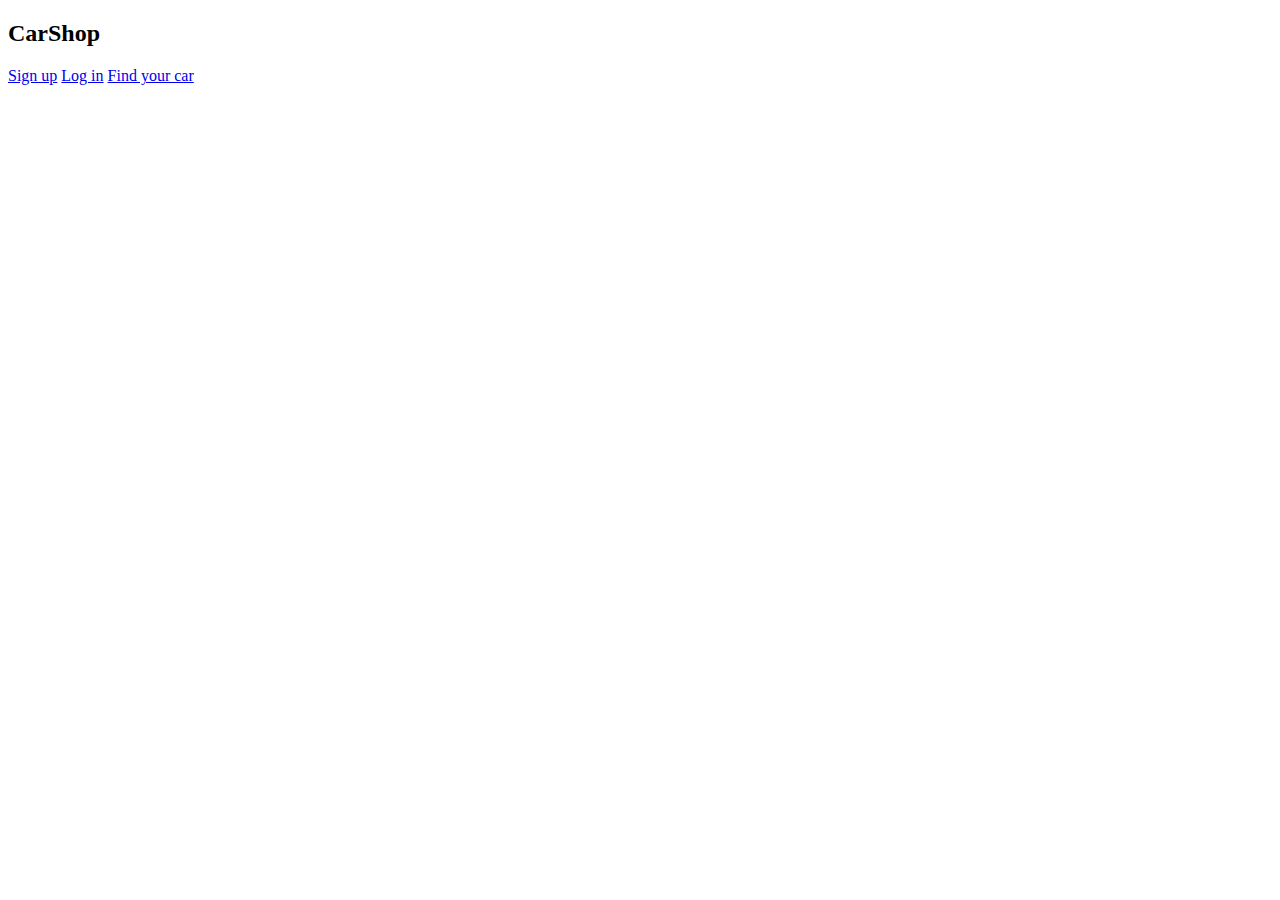
<file: CarShop/index.html>
<!DOCTYPE html>
<html lang="en">

<head>
    <meta charset="UTF-8">
    <meta http-equiv="X-UA-Compatible" content="IE=edge">
    <meta name="viewport" content="width=device-width, initial-scale=1.0">
    <title>CarShop</title>
</head>

<body>
    <header>
        <h2>CarShop</h2>
        <nav>
            <a href="./sign_up.html">Sign up</a>
            <a href="./log_in.html">Log in</a>
            <a href="./find_your_car.html">Find your car</a>
        </nav>
    </header>
</body>

</html>
</file>
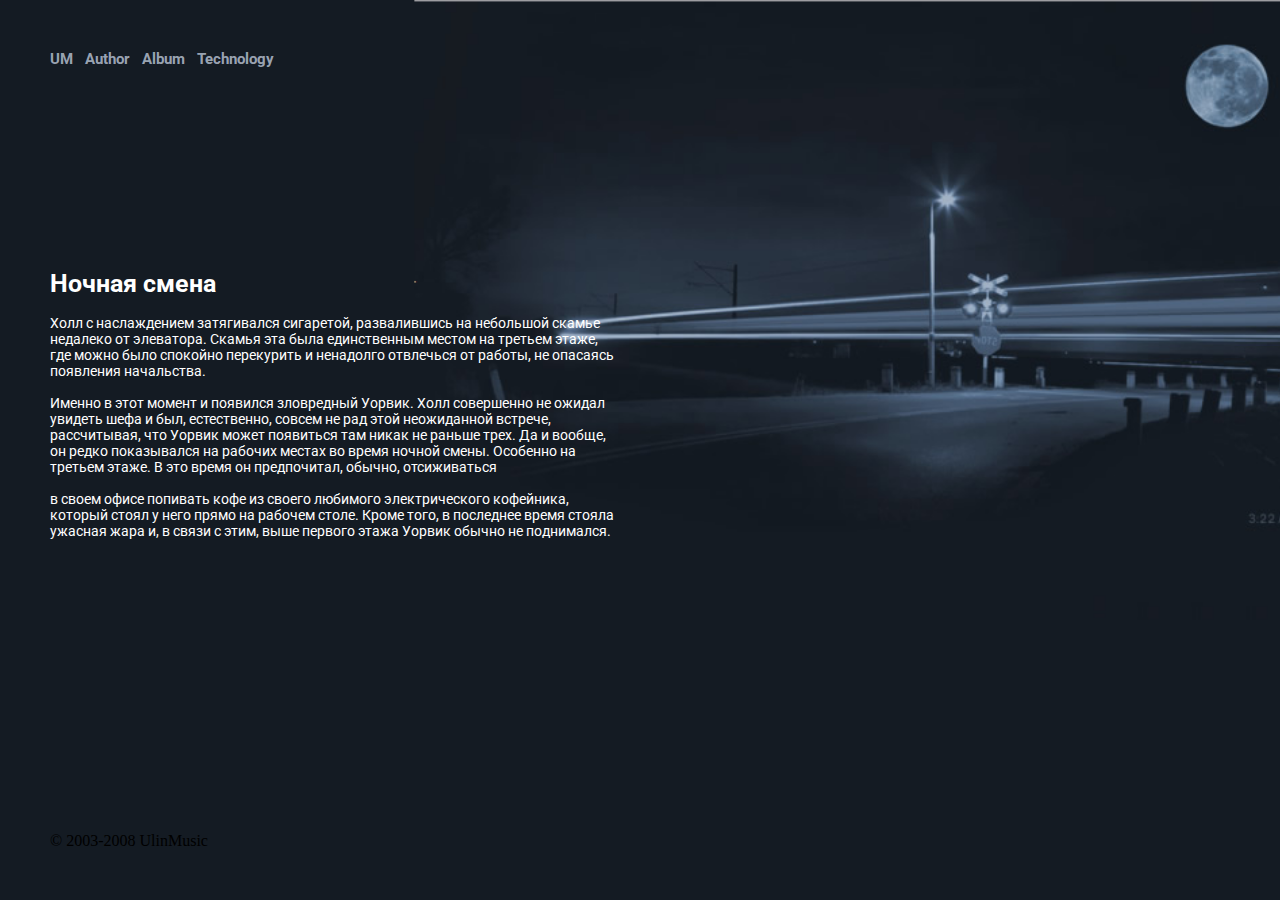
<file: First Sample/index.html>
<!DOCTYPE html>
<html lang="en">

<head>
    <meta charset="UTF-8">
    <meta http-equiv="X-UA-Compatible" content="IE=edge">
    <meta name="viewport" content="width=device-width, initial-scale=1.0">
    <title>Document</title>
    <link rel="preconnect" href="https://fonts.googleapis.com">
    <link rel="preconnect" href="https://fonts.gstatic.com" crossorigin>
    <link href="https://fonts.googleapis.com/css2?family=Roboto:wght@400;700&display=swap" rel="stylesheet">
    <link rel="stylesheet" href="./style.css">
</head>

<body>
    <div class="page-wrap">
        <header class="header">
            <div class="container">
                <nav class="nav">
                    <a class="link" href="">UM</a>
                    <a class="link" href="">Author</a>
                    <a class="link" href="">Album</a>
                    <a class="link" href="">Technology</a>
                </nav>
            </div>
        </header>
        <main class="main">
            <div class="container">
                <h1 class="h1_main">Ночная смена</h1>
                <p class="txt">Холл с наслаждением затягивался сигаретой, развалившись на небольшой
                    скамье недалеко от элеватора. Скамья эта была единственным местом на
                    третьем этаже, где можно было спокойно перекурить и ненадолго отвлечься от
                    работы, не опасаясь появления начальства.<br>
                    <br />
                    Именно в этот момент и появился зловредный Уорвик. Холл совершенно
                    не ожидал увидеть шефа и был, естественно, совсем не рад этой неожиданной
                    встрече, рассчитывая, что Уорвик может появиться там никак не раньше трех.
                    Да и вообще, он редко показывался на рабочих местах во время ночной
                    смены. Особенно на третьем этаже. В это время он предпочитал, обычно,
                    отсиживаться<br>
                    <br />
                    в своем офисе попивать кофе из своего любимого электрического кофейника,
                    который стоял у него прямо на рабочем столе. Кроме того, в последнее время
                    стояла ужасная жара и, в связи с этим, выше первого этажа Уорвик обычно не
                    поднимался.
                </p>
            </div>
        </main>
        <footer class="footer">
            <div class="container">
                <p1>© 2003-2008 UlinMusic</p1>
            </div>
        </footer>
    </div>
</body>

</html>
</file>
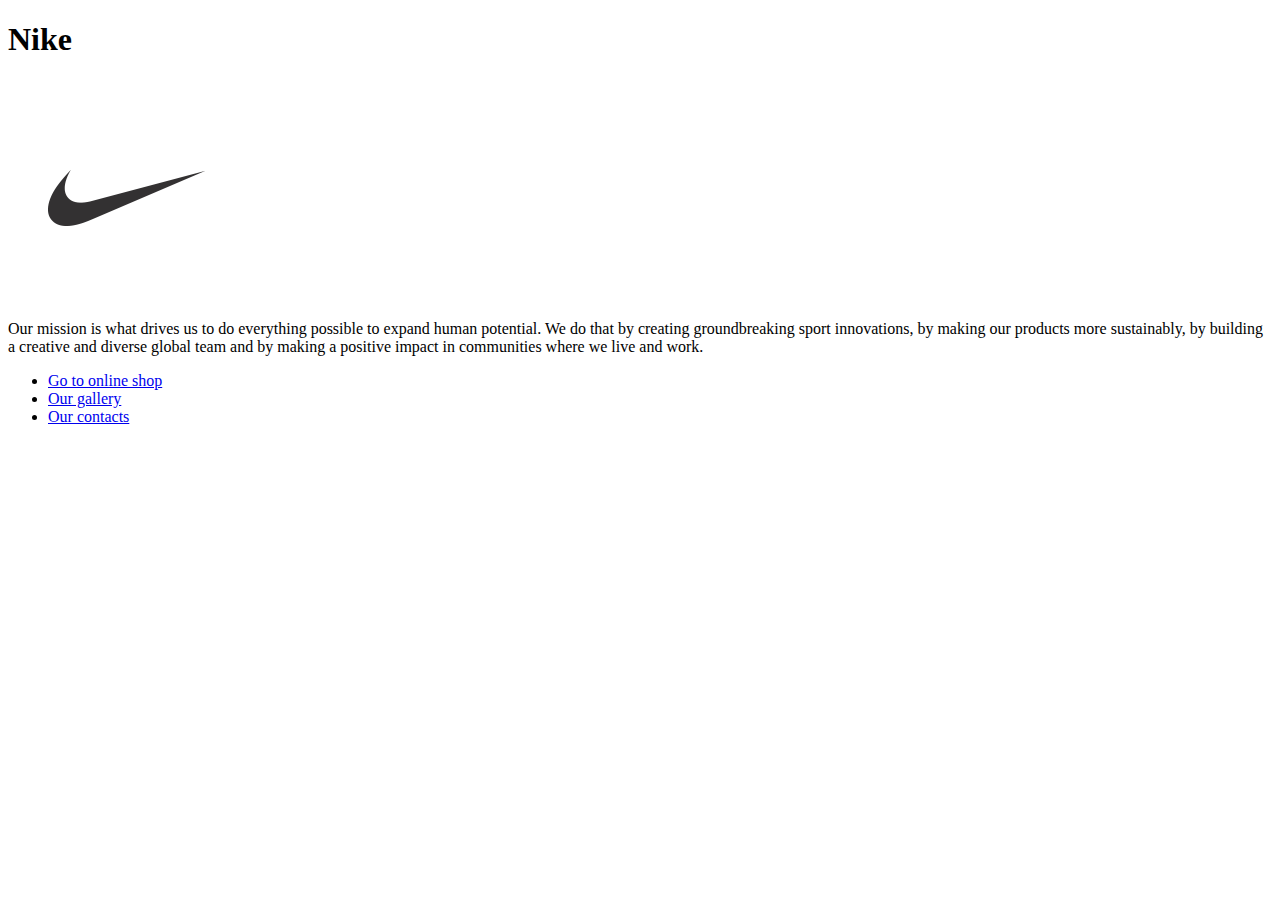
<file: HTML_Intro/index.html>
<!DOCTYPE html>
<html lang="en">
<head>
    <meta charset="UTF-8">
    <meta http-equiv="X-UA-Compatible" content="IE=edge">
    <meta name="viewport" content="width=device-width, initial-scale=1.0">
    <title>Nike</title>
</head>
<body>
<h1>Nike</h1>
<img src="./images/logo.png" alt="">
<br>
<p1>
Our mission is what drives us to do everything possible to expand human potential. We do that by creating groundbreaking sport innovations, by making our products more sustainably, by building a creative and diverse global team and by making a positive impact in communities where we live and work.
</p1>
<br>
<ul>
<li><a href="./pages/items.html">Go to online shop</a></li>
<li><a href="./pages/gallery.html">Our gallery</a></li>
<li><a href="./pages/contacts.html">Our contacts</a></li>
</ul>
</body>
</html>
</file>
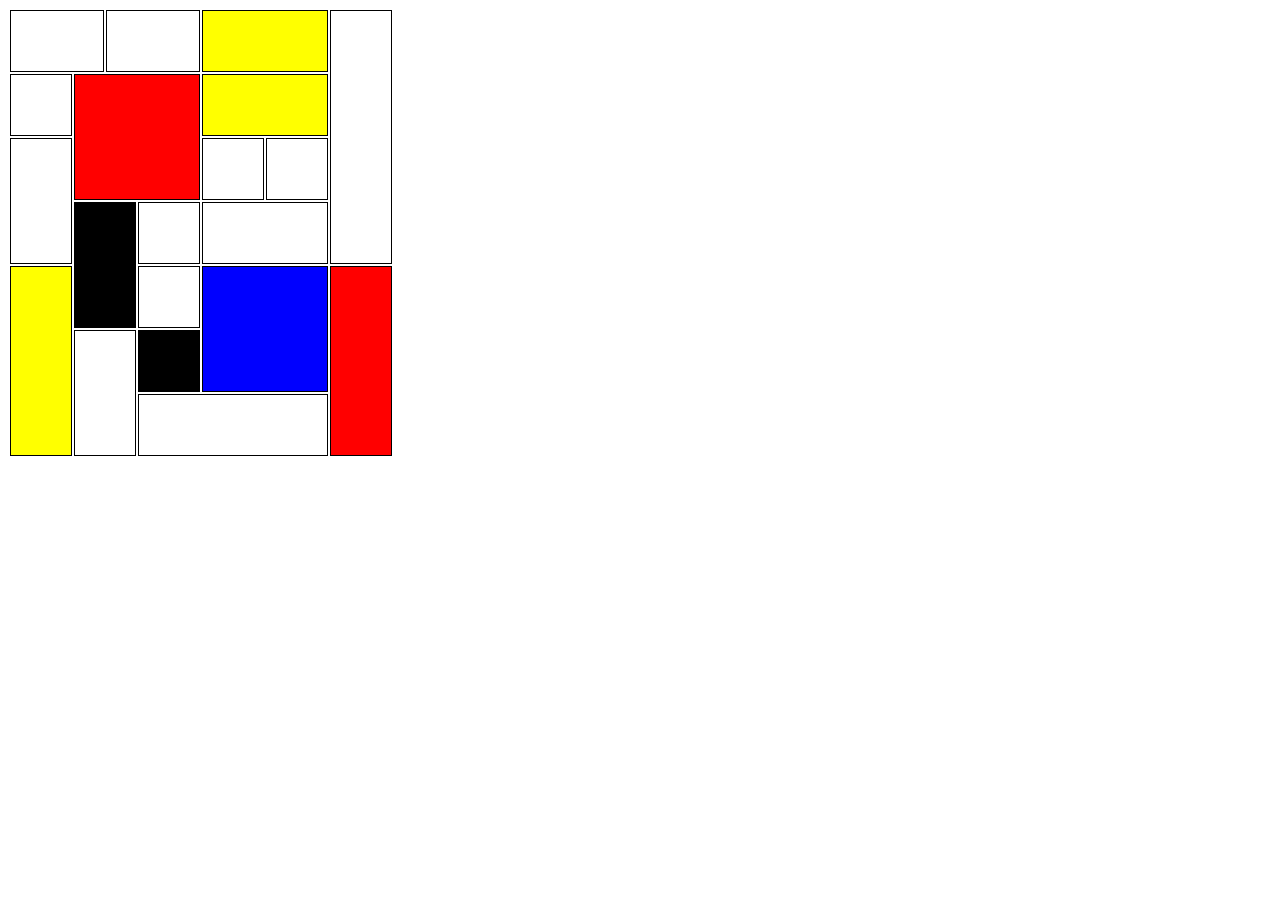
<file: Table/index.html>
<!DOCTYPE html>
<html lang="en">

<head>
    <meta charset="UTF-8">
    <meta http-equiv="X-UA-Compatible" content="IE=edge">
    <meta name="viewport" content="width=device-width, initial-scale=1.0">
    <title>Document</title>
    <style>
        td {
            border: 1px solid black;
            padding: 30px;
        }
    </style>
</head>
<table>
    <tr>
        <td colspan="2"></td>
        <td colspan="2"></td>
        <td colspan="2" bgcolor="yellow"></td>
        <td rowspan="4"></td>
    </tr>
    <tr>
        <td></td>
        <td colspan="3" rowspan="2" bgcolor="red"></td>
        <td colspan="2" bgcolor="yellow"></td>
    </tr>
    <tr>
        <td rowspan="2"></td>
        <td></td>
        <td></td>
    </tr>
    <tr>
        <td colspan="2" rowspan="2" bgcolor="black"></td>
        <td></td>
        <td colspan="2"></td>
    </tr>
    <tr>
        <td rowspan="3" bgcolor="yellow"></td>
        <td></td>
        <td colspan="2" rowspan="2" bgcolor="blue"></td>
        <td rowspan="3" bgcolor="red"></td>
    </tr>
    <tr>
        <td colspan="2" rowspan="2"></td>
        <td bgcolor="black"></td>
    </tr>
    <tr>
        <td colspan="3"></td>
    </tr>
</table>

<body>

</body>

</html>
</file>
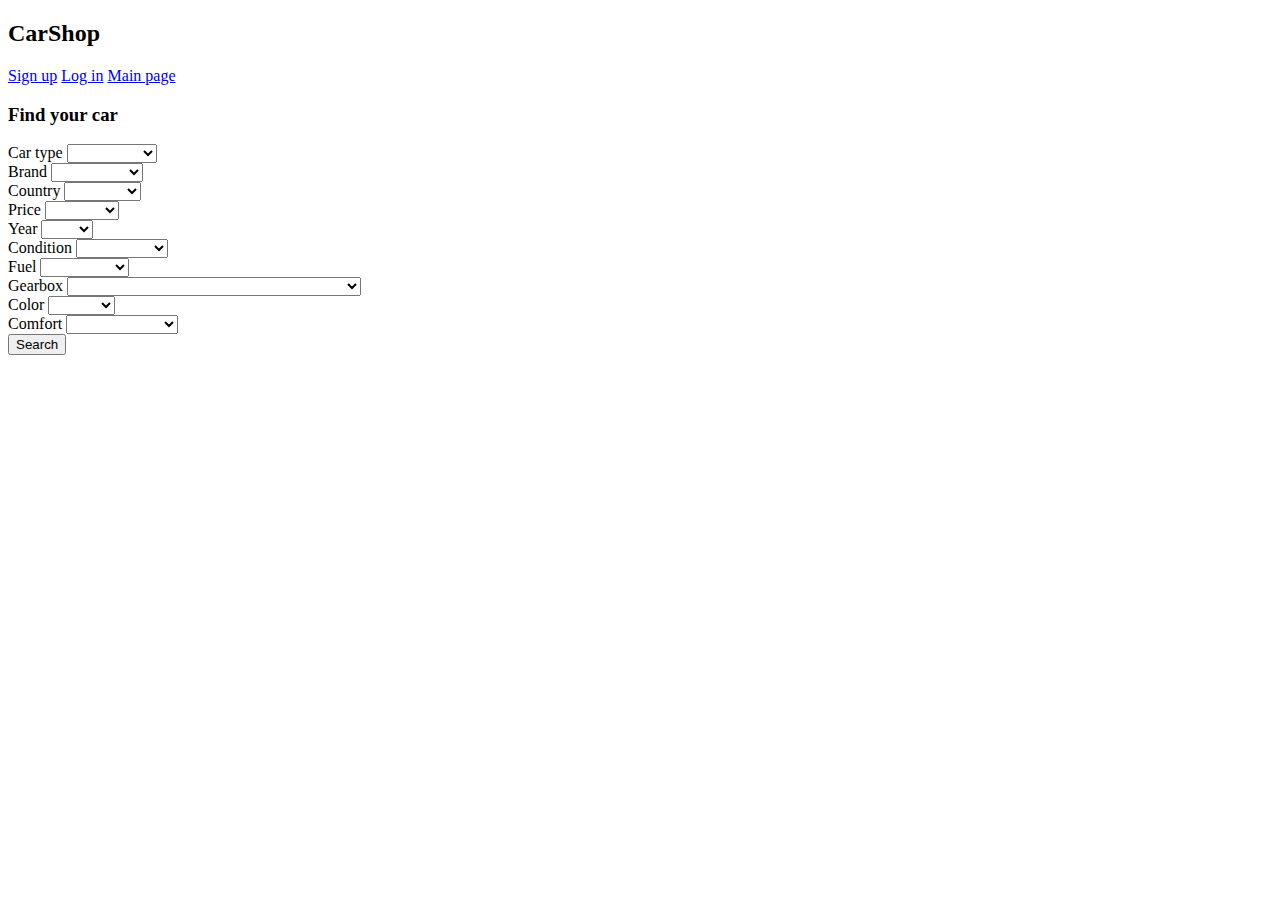
<file: CarShop/find_your_car.html>
<!DOCTYPE html>
<html lang="en">

<head>
    <meta charset="UTF-8">
    <meta http-equiv="X-UA-Compatible" content="IE=edge">
    <meta name="viewport" content="width=device-width, initial-scale=1.0">
    <title>Find your car</title>
</head>

<body>
    <header>
        <h2>CarShop</h2>
        <nav>
            <a href="./sign_up.html">Sign up</a>
            <a href="./log_in.html">Log in</a>
            <a href="./index.html">Main page</a>
        </nav>
    </header>
    <main class="contact section">
        <form action="https://fom.in.ua/echo" method="post">
            <h3>Find your car</h3>
            <div class="select-form">
                <label for="Car type">Car type</label>
                <select name="Car type" id="Car type">
                    <option value=""></option>
                    <option value="Hatchback">Hatchback</option>
                    <option value="Sedan">Sedan</option>
                    <option value="MUV/SUV">MUV/SUV</option>
                    <option value="Coupe">Coupe</option>
                    <option value="Convertible">Convertible</option>
                    <option value="Wagon">Wagon</option>
                    <option value="Jeep">Jeep</option>
                </select>
            </div>
            <div class="select-form">
                <label for="Brand">Brand</label>
                <select name="Brand" id="Brand">
                    <option value=""></option>
                    <option value="Acura">Acura</option>
                    <option value="Alfa Romeo">Alfa Romeo</option>
                    <option value="Audi">Audi</option>
                    <option value="BMW">BMW</option>
                    <option value="Bentley">Bentley</option>
                    <option value="Cadillac">Cadillac</option>
                    <option value="Chevrolet">Chevrolet</option>
                </select>
            </div>
            <div class="select-form">
                <label for="Country">Country</label>
                <select name="Country" id="Country">
                    <option value=""></option>
                    <option value="Japan">Japan</option>
                    <option value="Italy">Italy</option>
                    <option value="Germany">Germany</option>
                    <option value="USA">USA</option>
                    <option value="UK">UK</option>
                    <option value="France">France</option>
                    <option value="Ukraine">Ukraine</option>
                </select>
            </div>
            <div class="select-form">
                <label for="Price">Price</label>
                <select name="Price" id="Price">
                    <option value=""></option>
                    <option value="10000">10000$</option>
                    <option value="15000">15000$</option>
                    <option value="20000">20000$</option>
                    <option value="30000">30000$</option>
                    <option value="40000">40000$</option>
                    <option value="50000">50000$</option>
                    <option value="100000">100000$</option>
                </select>
            </div>
            <div class="select-form">
                <label for="Year">Year</label>
                <select name="Year" id="Year">
                    <option value=""></option>
                    <option value="2022">2022</option>
                    <option value="2021">2021</option>
                    <option value="2020">2020</option>
                    <option value="2019">2019</option>
                    <option value="2018">2018</option>
                    <option value="2017">2017</option>
                    <option value="2016">2016</option>
                </select>
            </div>
            <div class="select-form">
                <label for="Condition">Condition</label>
                <select name="Condition" id="Condition">
                    <option value=""></option>
                    <option value="Near New">Near New</option>
                    <option value="Extra Clean">Extra Clean</option>
                    <option value="Clean">Clean</option>
                    <option value="Average">Average</option>
                    <option value="Rough">Rough</option>
                </select>
            </div>
            <div class="select-form">
                <label for="Fuel">Fuel</label>
                <select name="Fuel" id="Fuel">
                    <option value=""></option>
                    <option value="Gasoline">Gasoline</option>
                    <option value="Diesel Fuel">Diesel Fuel</option>
                    <option value="Ethanol">Ethanol</option>
                </select>
            </div>
            <div class=" select-form">
                <label for="Gearbox">Gearbox</label>
                <select name="Gearbox" id="Gearbox">
                    <option value=""></option>
                    <option value="Manual transmission">Manual transmission</option>
                    <option value="Automatic transmission">Automatic transmission</option>
                    <option value="Continuously variable transmission (CVT)">Continuously variable transmission (CVT)
                    </option>
                    <option value="Semi-automatic and dual-clutch transmissions">Semi-automatic and dual-clutch
                        transmissions</option>
                </select>
            </div>
            <div class="select-form">
                <label for="Color">Color</label>
                <select name="Color" id="Color">
                    <option value=""></option>
                    <option value="White">White</option>
                    <option value="Black">Black</option>
                    <option value="Blue">Blue</option>
                    <option value="Red">Red</option>
                    <option value="Green">Green</option>
                    <option value="Orange">Orange</option>
                </select>
            </div>
            <div class="select-form">
                <label for="Comfort">Comfort</label>
                <select name="Comfort" id="Comfort">
                    <option value=""></option>
                    <option value="Economy class">Economy class</option>
                    <option value="Standard class">Standard class</option>
                    <option value="Business class">Business class</option>
                    <option value="Luxury class">Luxury class</option>
                </select>
            </div>
            <div class="btn-form">
                <input type="submit" value="Search">
            </div>
        </form>
    </main>
</body>

</html>
</file>
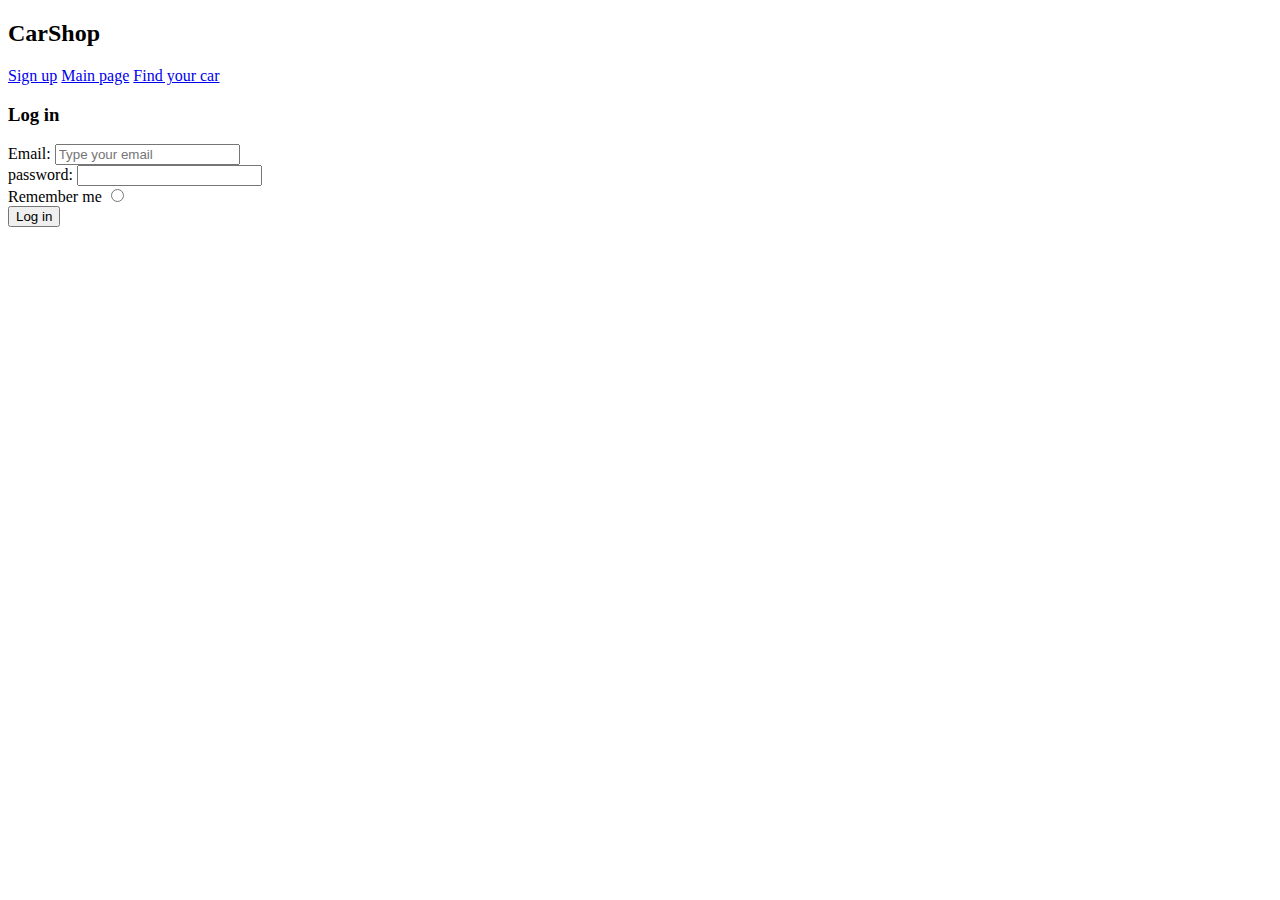
<file: CarShop/log_in.html>
<!DOCTYPE html>
<html lang="en">

<head>
    <meta charset="UTF-8">
    <meta http-equiv="X-UA-Compatible" content="IE=edge">
    <meta name="viewport" content="width=device-width, initial-scale=1.0">
    <title>Log in</title>
</head>

<body>
    <header>
        <h2>CarShop</h2>
        <nav>
            <a href="./sign_up.html">Sign up</a>
            <a href="./index.html">Main page</a>
            <a href="./find_your_car.html">Find your car</a>
        </nav>
    </header>
    <main class="contact section">
        <form action="https://fom.in.ua/echo" method="post">
            <h3>Log in</h3>
            <div class="input form">
                <label for="Email">Email: </label>
                <input required name="Email" id="Email" type="email" placeholder="Type your email">
            </div>
            <div class="input form">
                <label for="password">password: </label>
                <input required name="password" id="password" type="password">
            </div>
            <div class="radio-form">
                <label>Remember me</label>
                <input name="Remember" type="radio">
            </div>
            <div class="btn-form">
                <input type="submit" value="Log in">
            </div>
        </form>
    </main>
</body>

</html>
</file>
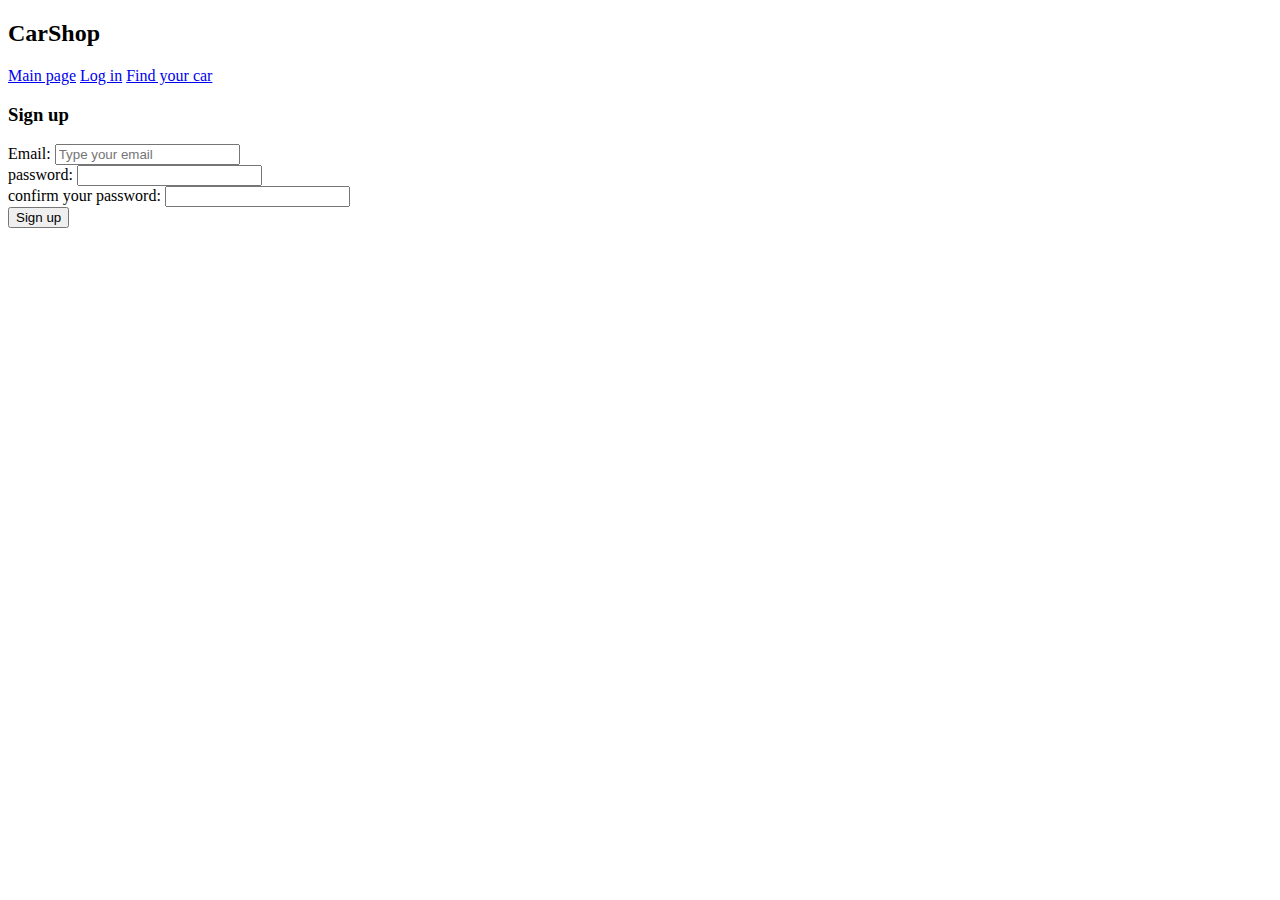
<file: CarShop/sign_up.html>
<!DOCTYPE html>
<html lang="en">

<head>
    <meta charset="UTF-8">
    <meta http-equiv="X-UA-Compatible" content="IE=edge">
    <meta name="viewport" content="width=device-width, initial-scale=1.0">
    <title>Sign up</title>
</head>

<body>
    <header>
        <h2>CarShop</h2>
        <nav>
            <a href="./index.html">Main page</a>
            <a href="./log_in.html">Log in</a>
            <a href="./find_your_car.html">Find your car</a>
        </nav>
    </header>
    <main class="contact section">
        <form action="https://fom.in.ua/echo" method="post">
            <h3>Sign up</h3>
            <div class="input form">
                <label for="Email">Email: </label>
                <input required name="Email" id="Email" type="email" placeholder="Type your email">
            </div>
            <div class="input form">
                <label for="password">password: </label>
                <input required name="password" id="password" type="password">
            </div>
            <div class="input form">
                <label for="password">confirm your password: </label>
                <input required name="password" id="password" type="password">
            </div>
            <div class="btn-form">
                <input type="submit" value="Sign up">
            </div>
        </form>
    </main>
</body>

</html>
</file>
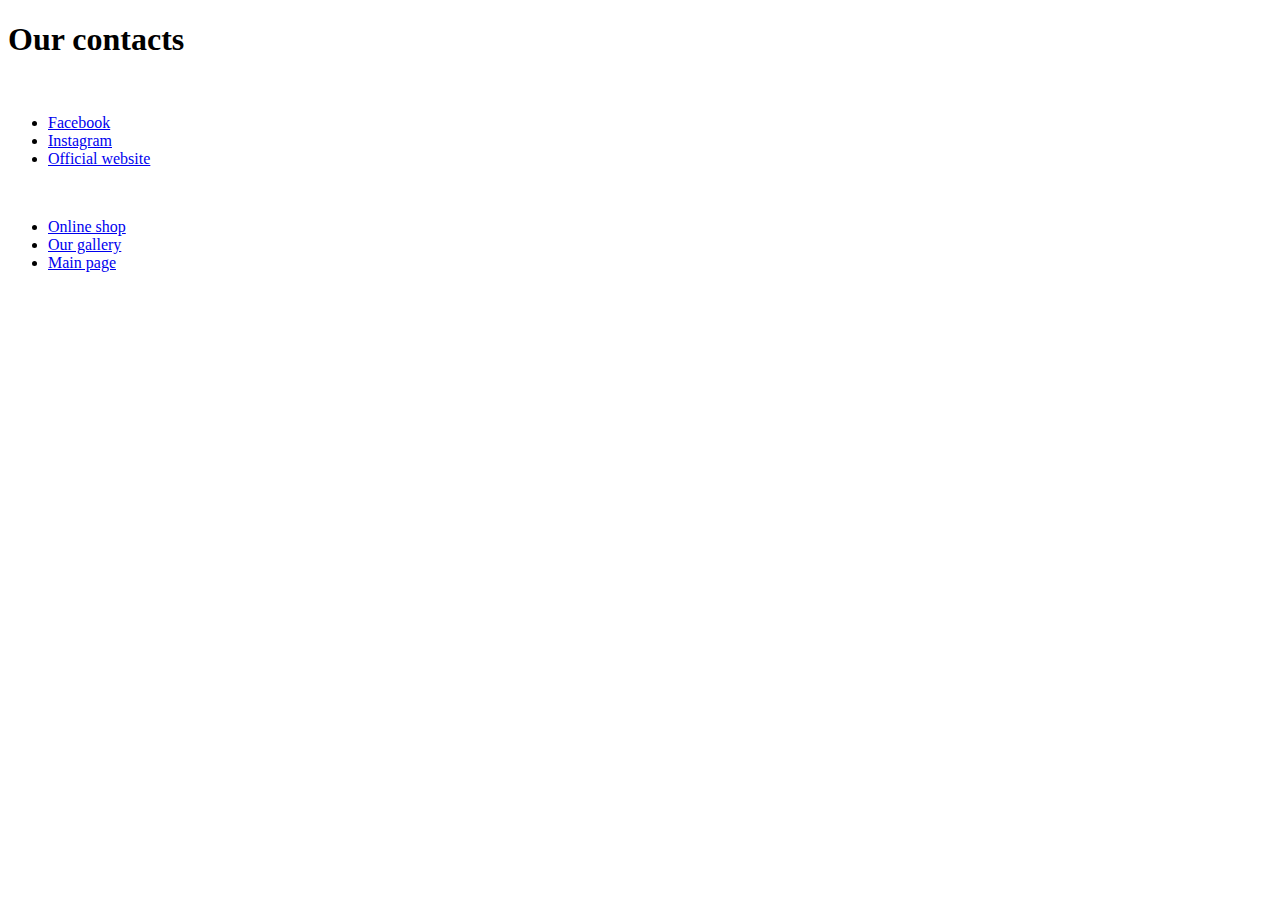
<file: HTML_Intro/pages/contacts.html>
<!DOCTYPE html>
<html lang="en">
<head>
    <meta charset="UTF-8">
    <meta http-equiv="X-UA-Compatible" content="IE=edge">
    <meta name="viewport" content="width=device-width, initial-scale=1.0">
    <title>Nike contacts</title>
</head>
<body>
    <h1>Our contacts</h1>
    <br>
    <ul>
        <li><a href="https://www.facebook.com/nike"target=blank>Facebook</a></li>
        <li><a href="https://www.instagram.com/nike/"target=blank>Instagram</a></li>
        <li><a href="https://www.nike.com/gb/"target=blank>Official website</a></li>
    </ul>
    <br>
    <ul>
    <li><a href="../pages/items.html">Online shop</a></li>
    <li><a href="../pages/gallery.html">Our gallery</a></li>
    <li><a href="../../HTML_Intro/index.html">Main page</a></li>
    </ul>
</body>
</html>
</file>
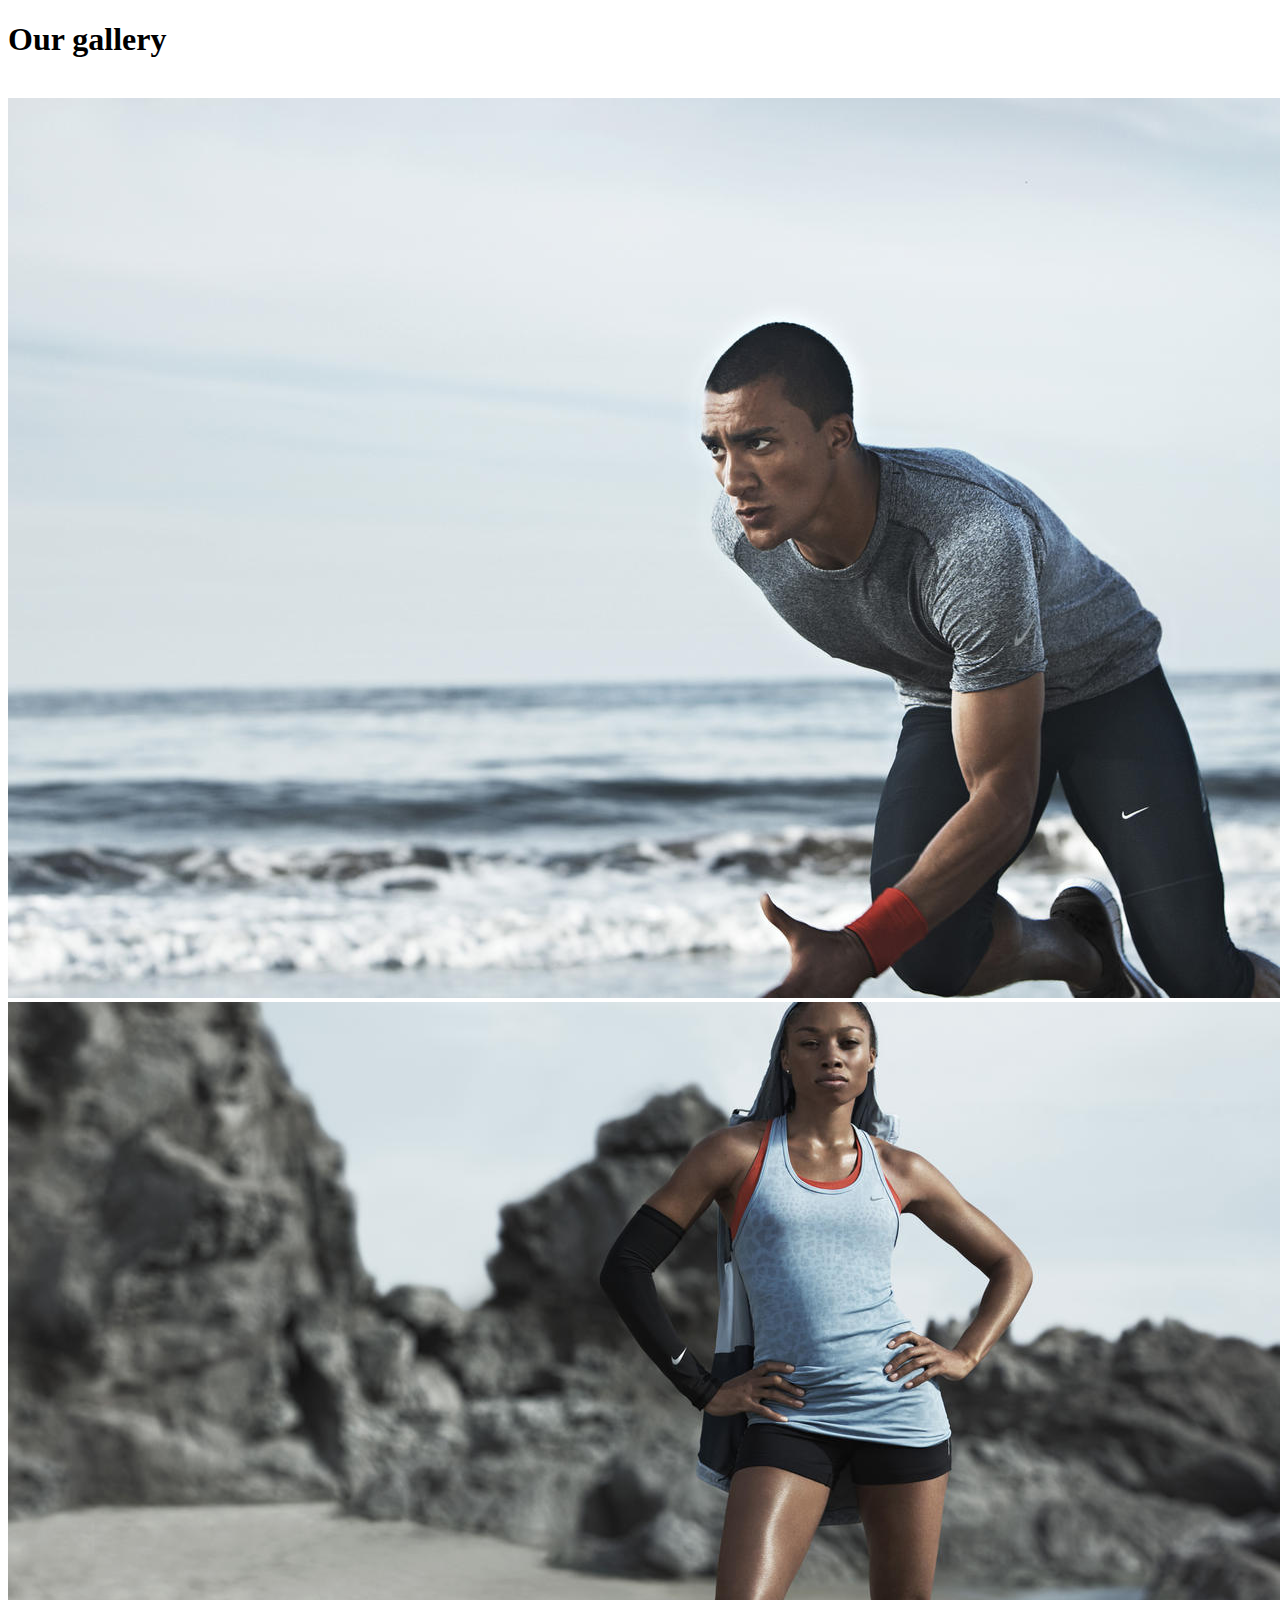
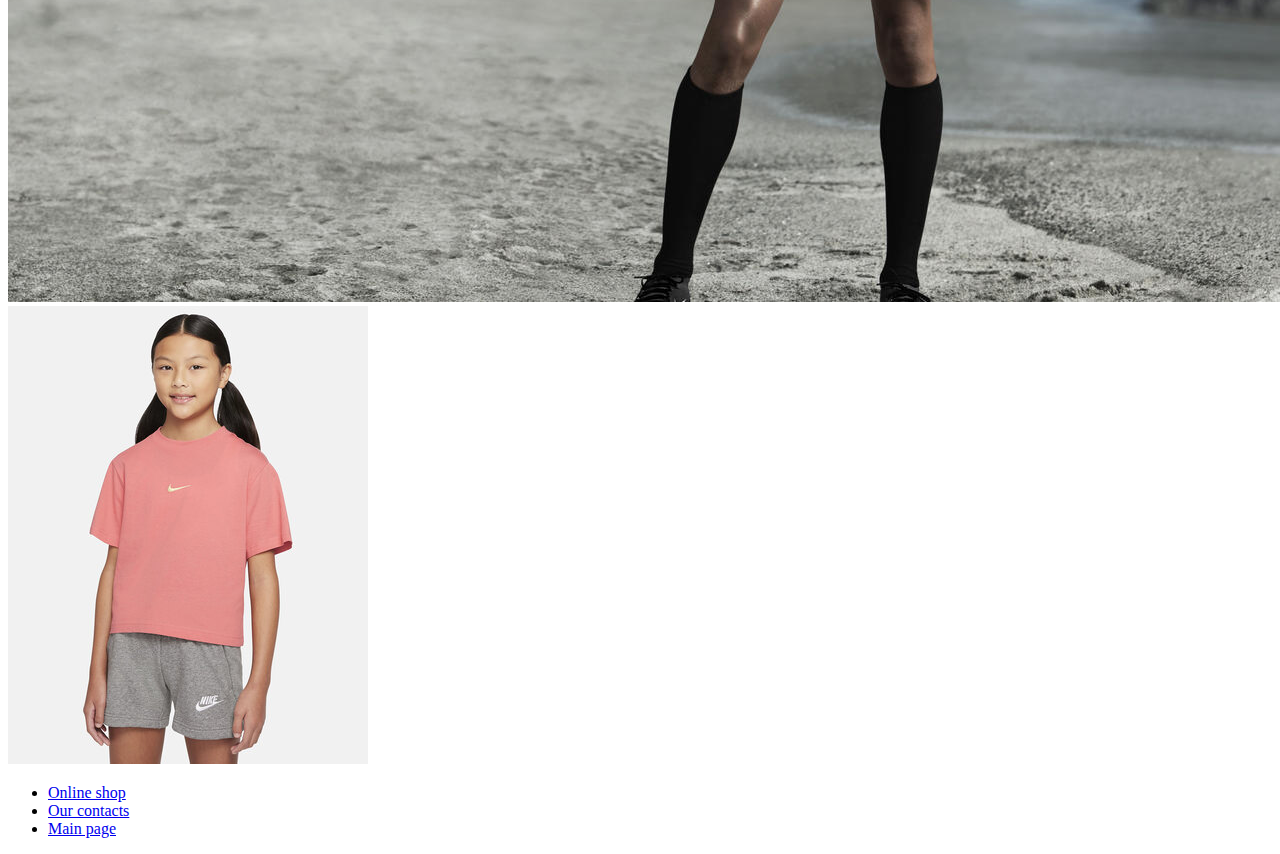
<file: HTML_Intro/pages/gallery.html>
<!DOCTYPE html>
<html lang="en">
<head>
    <meta charset="UTF-8">
    <meta http-equiv="X-UA-Compatible" content="IE=edge">
    <meta name="viewport" content="width=device-width, initial-scale=1.0">
    <title>Nike gallery</title>
</head>
<body>
    <h1>Our gallery</h1>
    <br>
    <img src="../images/men.jpg" alt=""><img src="../images/Women.jpg" alt=""><img src="../images/kids.jpg" alt="">
    <br>
    <ul>
    <li><a href="../pages/items.html">Online shop</a></li>
    <li><a href="../pages/contacts.html">Our contacts</a></li>
    <li><a href="../../HTML_Intro/index.html">Main page</a></li>
    </ul>
</body>
</html>
</file>
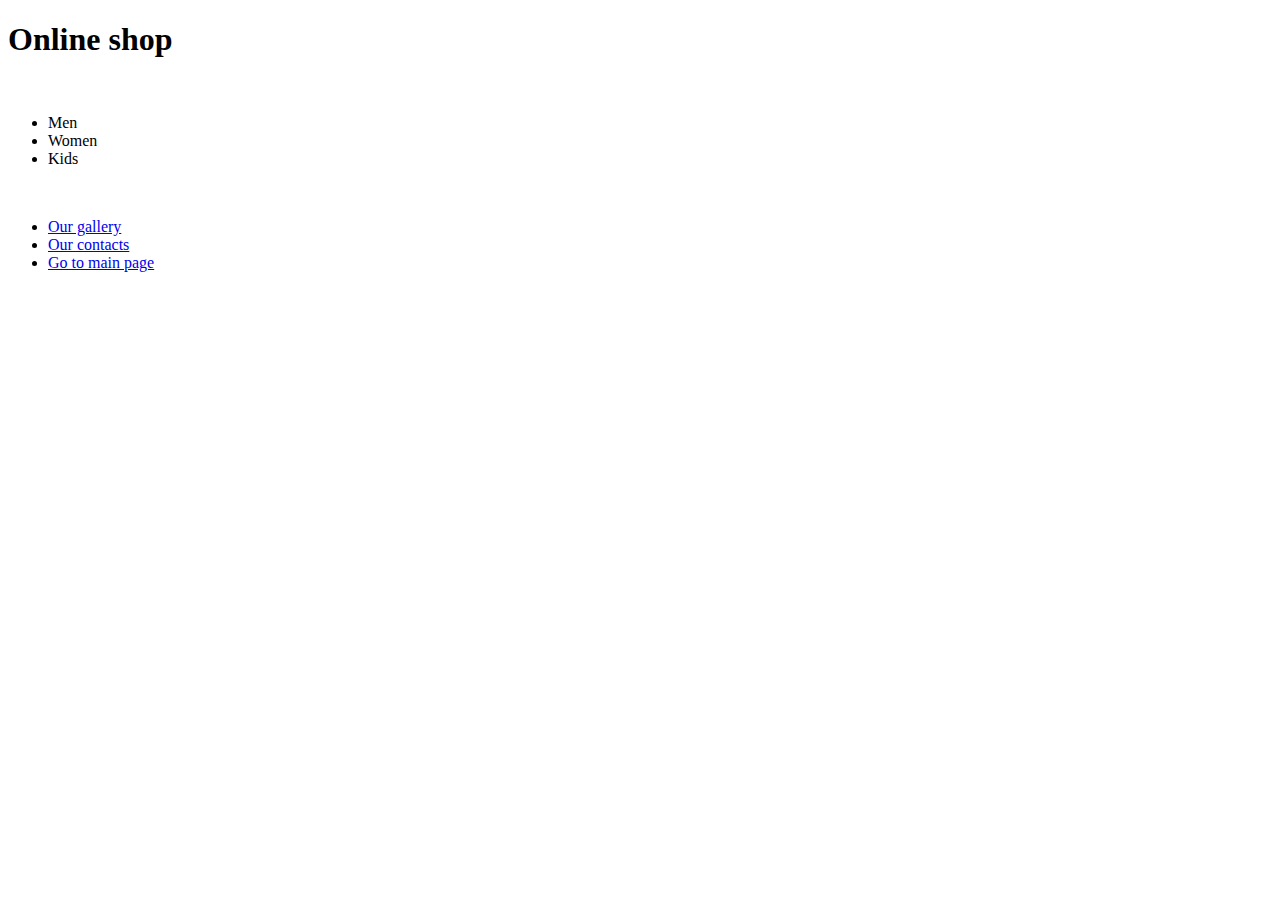
<file: HTML_Intro/pages/items.html>
<!DOCTYPE html>
<html lang="en">
<head>
    <meta charset="UTF-8">
    <meta http-equiv="X-UA-Compatible" content="IE=edge">
    <meta name="viewport" content="width=device-width, initial-scale=1.0">
    <title>Online shop</title>
</head>
<body>
    <h1>Online shop</h1>
    <br>
    <ul>
        <li>Men</li>
        <li>Women</li>
        <li>Kids</li>
    </ul>
    <br>
    <ul>
        <li><a href="./gallery.html">Our gallery</a></li>
        <li><a href="./contacts.html">Our contacts</a></li>
        <li><a href="../../HTML_Intro/index.html">Go to main page</a></li>
    </ul>
</body>
</html>
</file>
<file: First Sample/style.css>
body {
    margin: 0;
}

.h1 {
    margin: 0;
    padding: 0;
}

.page-wrap {
    min-height: 100vh;
    background-image: url(./back.png);
    background-repeat: no-repeat;
    background-size: cover;
    background-position: center;
    display: flex;
    flex-direction: column;
}

.main {
    flex-grow: 1;
}

.header,
.main,
.footer {
    padding: 50px;
    text-align: left;
}

.container {
    max-width: 1130 px;
    margin: 0 auto;
}

.nav {
    width: 244px;
    height: 18px;
    margin-top: 44;
    margin-left: 87;
}

.link {
    color: #B1BBCBDE;
    text-decoration: none;
    font-family: Roboto;
    font-style: normal;
    font-weight: 700;
    font-size: 15px;
    line-height: 18px;
    margin-right: 8px;
}

h1 {
    color: #FFFFFF;
    width: 167px;
    height: 29px;
}

.h1_main {
    font-family: Roboto;
    font-style: normal;
    font-weight: 700;
    font-size: 25px;
    line-height: 29px;
    margin-top: 101px;
}

p {
    width: 567px;
    height: 240px;
}

.txt {
    font-family: Roboto;
    font-style: normal;
    font-weight: 400;
    font-size: 14px;
    line-height: 16px;
    color: #FFFFFF;
    margin-top: 8px;
}

.link-item {
    width: 126px;
    height: 14px;
}

.p1 {
    font-family: Roboto;
    font-style: normal;
    font-weight: 400;
    font-size: 12px;
    line-height: 14px;
    color: rgba(255, 255, 255, 0.27);
}
</file>
